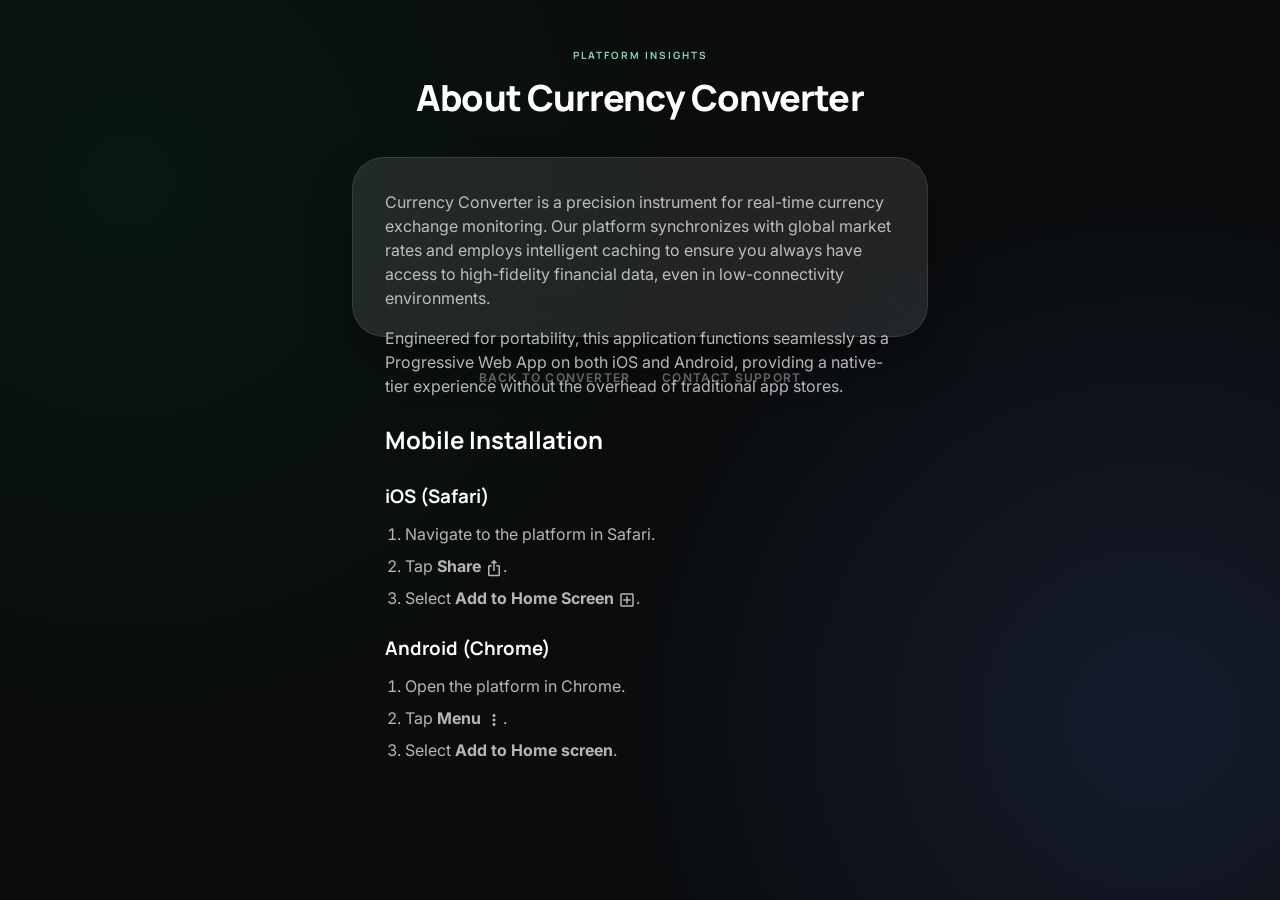
<file: about.html>
<!DOCTYPE html>
<html lang="en">
  <head>
    <!-- Google tag (gtag.js) -->
    <script
      async
      src="https://www.googletagmanager.com/gtag/js?id=G-BR9D7E8713"
    ></script>
    <script>
      window.dataLayer = window.dataLayer || [];
      function gtag() {
        dataLayer.push(arguments);
      }
      gtag("js", new Date());
      gtag("config", "G-BR9D7E8713");
    </script>
    <meta charset="UTF-8" />
    <meta
      name="apple-mobile-web-app-status-bar-style"
      content="black-translucent"
    />
    <meta
      name="viewport"
      content="initial-scale=1.0, viewport-fit=cover, user-scalable=no"
    />
    <title>About - Convert Capital</title>
    <link href="https://fonts.googleapis.com/css2?family=Manrope:wght@400;600;700;800&family=Inter:wght@400;500;600&display=swap" rel="stylesheet"/>
    <link href="https://fonts.googleapis.com/css2?family=Material+Symbols+Outlined:wght,FILL@100..700,0..1&display=swap" rel="stylesheet"/>
    <link rel="stylesheet" href="style.css">
    <meta name="theme-color" content="#0a0c0d" />
  </head>
  <body class="nebula-bg">
    <main class="main-layout">
      <div class="bg-decorative">
        <div class="decorative-bg-image"></div>
      </div>

      <div class="content-container">
        <section class="app-header">
          <p class="header-tagline">Platform Insights</p>
          <h2 class="app-title">About Currency Converter</h2>
        </section>

        <div class="glass-card">
          <p>
            Currency Converter is a precision instrument for real-time currency exchange monitoring. 
            Our platform synchronizes with global market rates and employs intelligent caching to ensure you always have access to high-fidelity financial data, even in low-connectivity environments.
          </p>

          <p>
            Engineered for portability, this application functions seamlessly as a Progressive Web App on both iOS and Android, providing a native-tier experience without the overhead of traditional app stores.
          </p>

          <h2>Mobile Installation</h2>

          <h3 class="font-semibold">iOS (Safari)</h3>
          <ol>
            <li>Navigate to the platform in Safari.</li>
            <li>
              Tap <strong>Share</strong>
              <span class="material-symbols-outlined" style="font-size: 18px; vertical-align: middle;">ios_share</span>.
            </li>
            <li>
              Select <strong>Add to Home Screen</strong>
              <span class="material-symbols-outlined" style="font-size: 18px; vertical-align: middle;">add_box</span>.
            </li>
          </ol>

          <h3 class="font-semibold">Android (Chrome)</h3>
          <ol>
            <li>Open the platform in Chrome.</li>
            <li>
              Tap <strong>Menu</strong>
              <span class="material-symbols-outlined" style="font-size: 18px; vertical-align: middle;">more_vert</span>.
            </li>
            <li>Select <strong>Add to Home screen</strong>.</li>
          </ol>
        </div>

        <div class="footer-nav">
          <a href="/Index.html">Back to Converter</a>
          <a href="contact.html">Contact Support</a>
        </div>
      </div>
    </main>
  </body>
</html>
</file>
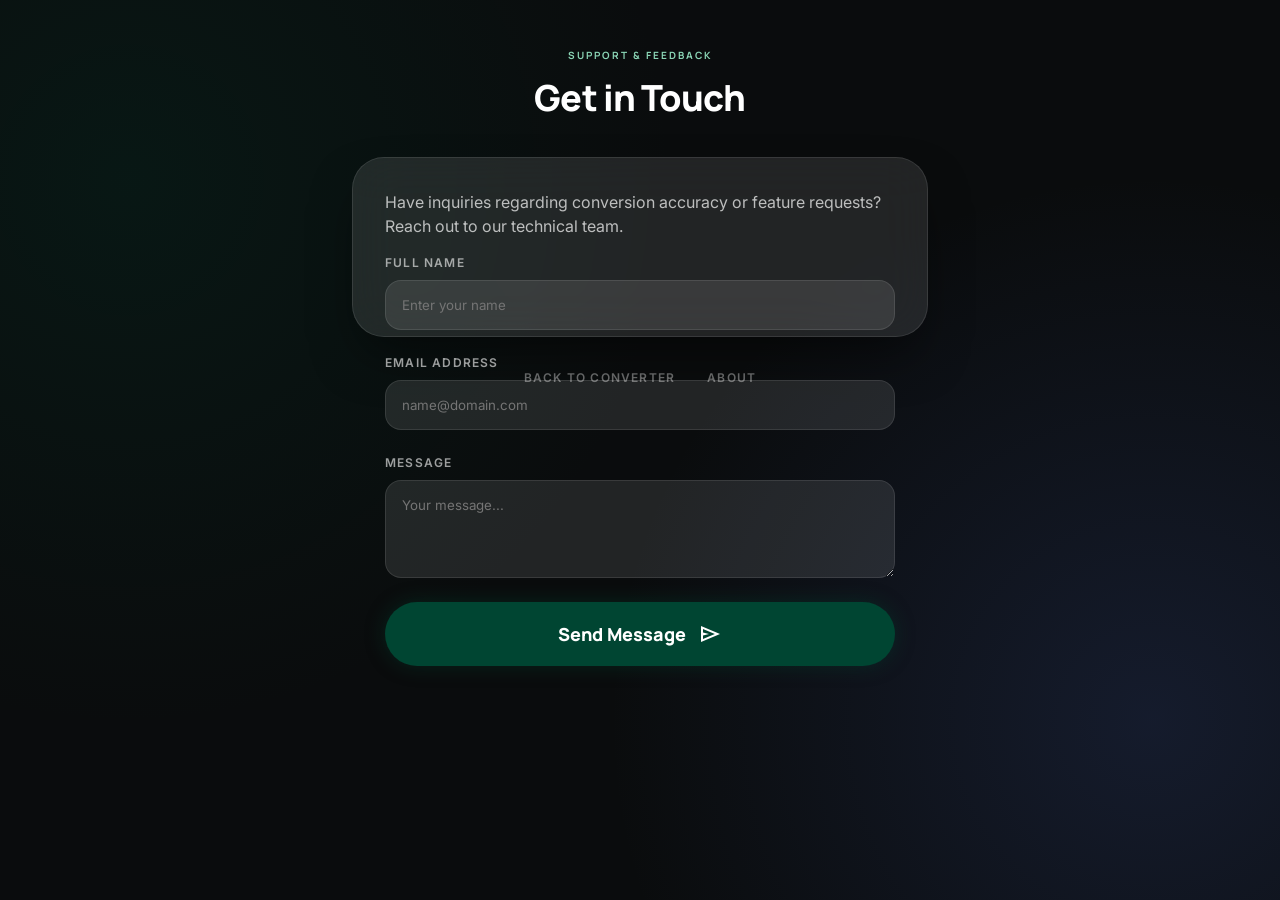
<file: contact.html>
<!DOCTYPE html>
<html lang="en">
  <head>
    <!-- Google tag (gtag.js) -->
    <script
      async
      src="https://www.googletagmanager.com/gtag/js?id=G-BR9D7E8713"
    ></script>
    <script>
      window.dataLayer = window.dataLayer || [];
      function gtag() {
        dataLayer.push(arguments);
      }
      gtag("js", new Date());

      gtag("config", "G-BR9D7E8713");
    </script>
    <meta charset="UTF-8" />
    <meta name="apple-mobile-web-app-status-bar-style" content="black-translucent" />
    <meta name="viewport" content="initial-scale=1.0, viewport-fit=cover, user-scalable=no"/>
    <title>Contact - Convert Capital</title>
    <link href="https://fonts.googleapis.com/css2?family=Manrope:wght@400;600;700;800&family=Inter:wght@400;500;600&display=swap" rel="stylesheet"/>
    <link href="https://fonts.googleapis.com/css2?family=Material+Symbols+Outlined:wght,FILL@100..700,0..1&display=swap" rel="stylesheet"/>
    <link rel="stylesheet" href="style.css">
    <meta name="theme-color" content="#0a0c0d" />
  </head>
  <body class="nebula-bg">
    <main class="main-layout">
      <div class="bg-decorative">
        <div class="decorative-bg-image"></div>
      </div>

      <div class="content-container">
        <section class="app-header">
          <p class="header-tagline">Support & Feedback</p>
          <h2 class="app-title">Get in Touch</h2>
        </section>

        <div class="glass-card">
          <p>Have inquiries regarding conversion accuracy or feature requests? Reach out to our technical team.</p>

          <form id="contactForm" name="contact" method="post" data-netlify="true" class="contact-form">
            <label for="name" class="label-text form-label">Full Name</label>
            <input type="text" id="name" name="name" class="text-input" placeholder="Enter your name" required />
            
            <label for="email" class="label-text form-label">Email Address</label>
            <input type="email" id="email" name="email" class="text-input" placeholder="name@domain.com" required />
            
            <label for="message" class="label-text form-label">Message</label>
            <textarea id="message" name="message" class="text-area" rows="4" placeholder="Your message..." required></textarea>
            
            <button type="submit" class="primary-action-btn" style="padding: 1.25rem;">
              <span>Send Message</span>
              <span class="material-symbols-outlined">send</span>
            </button>
          </form>
        </div>

        <div class="footer-nav">
          <a href="/Index.html">Back to Converter</a>
          <a href="about.html">About</a>
        </div>
      </div>

      <!-- Message Box -->
      <div id="messageBox" class="message-box hidden" role="alert">
        <span id="messageText" class="message-text-style"></span>
        <button class="btn-close-msg btn-close-msg-style">&times;</button>
      </div>
    </main>
    <script src="script.js" defer></script>
  </body>
</html>
</file>
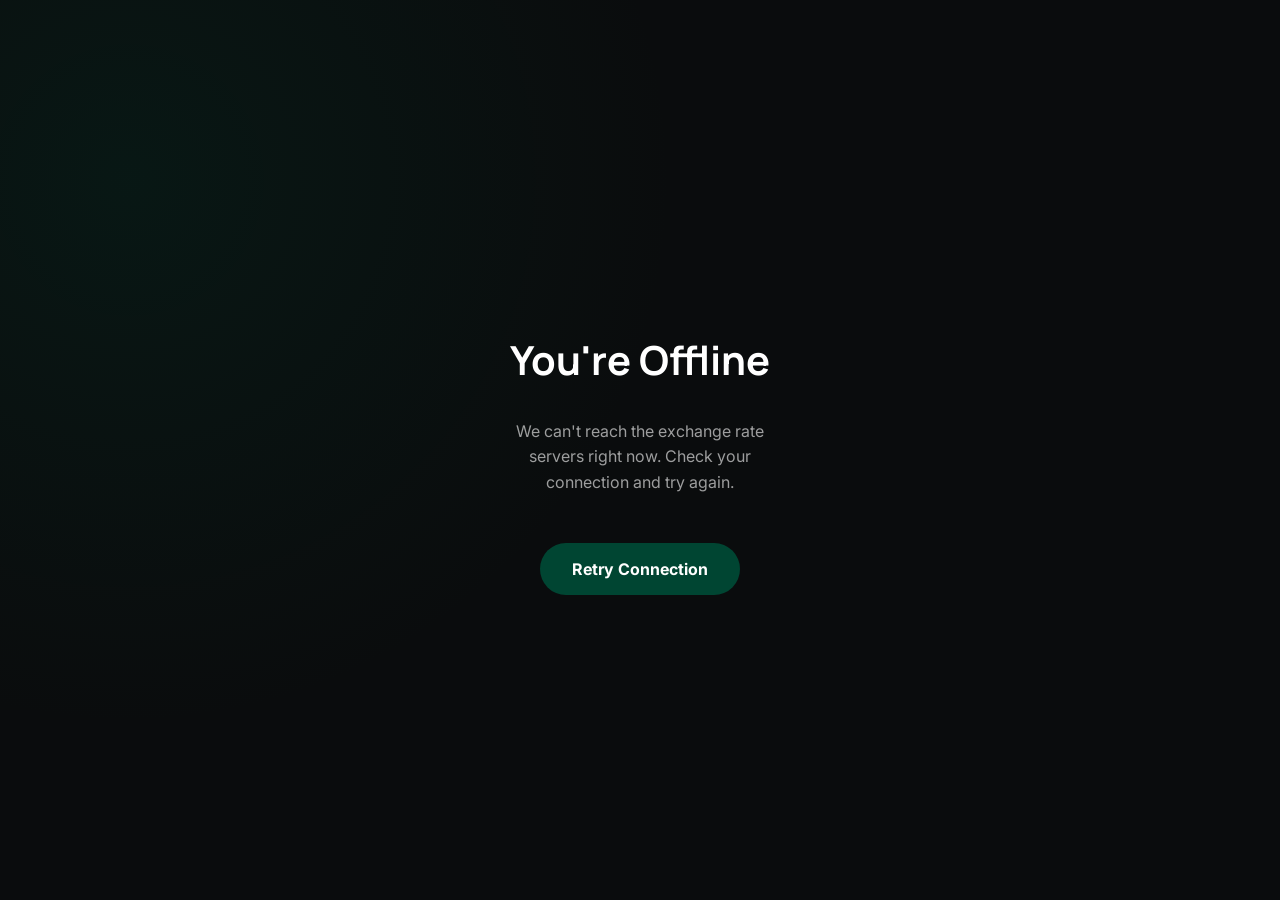
<file: offline.html>
<!DOCTYPE html>
<html lang="en">
<head>
    <meta charset="UTF-8">
    <meta name="viewport" content="width=device-width, initial-scale=1.0">
    <title>Offline - Currency Converter</title>
    <link href="https://fonts.googleapis.com/css2?family=Manrope:wght@800&family=Inter:wght@400&display=swap" rel="stylesheet"/>
    <style>
        body {
            background: radial-gradient(circle at 10% 20%, rgba(0, 69, 50, 0.2) 0%, transparent 40%), #0a0c0d;
            color: white;
            font-family: 'Inter', sans-serif;
            display: flex;
            flex-direction: column;
            align-items: center;
            justify-content: center;
            height: 100vh;
            margin: 0;
            text-align: center;
        }
        h1 { font-family: 'Manrope', sans-serif; font-size: 2.5rem; margin-bottom: 1rem; }
        p { color: rgba(255, 255, 255, 0.6); max-width: 300px; line-height: 1.6; }
        .btn { margin-top: 2rem; padding: 1rem 2rem; background: #004532; border: none; border-radius: 9999px; color: white; font-weight: bold; cursor: pointer; text-decoration: none; transition: background 0.2s; }
        .btn:hover { background: #065f46; }
    </style>
</head>
<body>
    <h1>You're Offline</h1>
    <p>We can't reach the exchange rate servers right now. Check your connection and try again.</p>
    <a href="/" class="btn">Retry Connection</a>
</body>
</html>
</file>
<file: style.css>
/* Universal Reset */
*, *::before, *::after {
    box-sizing: border-box;
    margin: 0;
    padding: 0;
}

:root {
    --primary: #004532;
    --primary-hover: #065f46;
    --primary-fixed-dim: #8bd6b6;
    --on-background: #191c1e;
    --bg-dark: #0a0c0d;
    --white-60: rgba(255, 255, 255, 0.6);
    --white-20: rgba(255, 255, 255, 0.2);
    --white-10: rgba(255, 255, 255, 0.1);
    
    --font-headline: 'Manrope', sans-serif;
    --font-body: 'Inter', sans-serif;
}

body {
    min-height: 100dvh;
    background-color: var(--on-background);
    font-family: var(--font-body);
    color: rgba(255, 255, 255, 0.8);
    overscroll-behavior-x: none;
    -webkit-tap-highlight-color: transparent;
    line-height: 1.5;
    -webkit-font-smoothing: antialiased;
}

.body-no-scroll { 
    overflow: hidden; 
}

.material-symbols-outlined {
    font-variation-settings: 'FILL' 0, 'wght' 400, 'GRAD' 0, 'opsz' 24;
}

.nebula-bg {
    background: radial-gradient(circle at 10% 20%, rgba(0, 69, 50, 0.2) 0%, transparent 40%),
                radial-gradient(circle at 90% 80%, rgba(64, 89, 170, 0.2) 0%, transparent 40%),
                var(--bg-dark);
}

/* SPA Navigation Containers */
.app-container {
    display: flex;
    width: 300%;
    height: 100%;
    transition: transform 0.5s cubic-bezier(0.19, 1, 0.22, 1);
    will-change: transform;
}

.app-container.show-log {
    transform: translateX(-33.333%);
}

.app-container.show-archive {
    transform: translateX(-66.666%);
}

.page-view {
    width: 33.333%;
    height: 100%;
    overflow-y: auto;
    -webkit-overflow-scrolling: touch;
    scrollbar-width: none; /* Firefox */
    -ms-overflow-style: none; /* IE/Edge */
}

.page-view::-webkit-scrollbar, 
.select-options::-webkit-scrollbar, 
.history-stack::-webkit-scrollbar,
.trip-log-stack::-webkit-scrollbar {
    display: none; /* Chrome, Safari, and Opera */
}

/* Side Tab Indicator */
.side-nav-tab {
    position: fixed;
    top: 50%;
    transform: translateY(-50%);
    background: var(--primary);
    padding: 1.5rem 0.5rem;
    display: flex;
    flex-direction: column;
    align-items: center;
    gap: 0.5rem;
    z-index: 1000;
    cursor: pointer;
    box-shadow: 0 0 20px rgba(0,0,0,0.5);
    transition: transform 0.4s cubic-bezier(0.19, 1, 0.22, 1), opacity 0.3s;
}

.side-nav-tab.right {
    right: 0;
    border-radius: 1.5rem 0 0 1.5rem;
}

.side-nav-tab.left {
    left: 0;
    border-radius: 0 1.5rem 1.5rem 0;
}

.side-nav-tab.hidden { 
    opacity: 0;
    pointer-events: none;
    transform: translateY(-50%) translateX(var(--hide-direction, 100%));
}

.side-nav-tab.right.hidden { 
    --hide-direction: 100%; 
}

.side-nav-tab.left.hidden { 
    --hide-direction: -100%; 
}

.tab-label {
    writing-mode: vertical-rl;
    text-transform: uppercase;
    font-size: 10px;
    font-weight: 800;
    letter-spacing: 0.1em;
}

/* Layout Containers */
.main-layout {
    min-height: 100vh;
    padding: 3rem 1.5rem 8rem;
    position: relative;
    overflow: hidden;
}

.bg-decorative {
    position: absolute;
    inset: 0;
    z-index: 0;
    pointer-events: none;
    opacity: 0.2;
}

.decorative-bg-image {
    width: 100%;
    height: 100%;
    background-image: url('https://lh3.googleusercontent.com/aida-public/[base64]');
    background-size: cover;
    background-position: center;
}

.content-container {
    max-width: 36rem;
    margin: 0 auto;
    position: relative;
    z-index: 10;
}

.content-container > * + * {
    margin-top: 2rem;
}

/* Header Styles */
.app-header {
    text-align: center;
}

.app-header > * + * {
    margin-top: 0.5rem;
}

.header-tagline {
    color: var(--primary-fixed-dim);
    font-family: var(--font-headline);
    font-weight: 700;
    text-transform: uppercase;
    letter-spacing: 0.2em;
    font-size: 10px;
}

.app-title {
    color: white;
    font-size: 2.25rem;
    font-family: var(--font-headline);
    font-weight: 800;
    letter-spacing: -0.025em;
}

/* Converter Cards */
.converter-stack > * + * {
    margin-top: 0.5rem;
}

.glass-card {
    background: var(--white-10);
    backdrop-filter: blur(24px);
    -webkit-backdrop-filter: blur(24px);
    border: 1px solid var(--white-10);
    border-radius: 2rem;
    padding: 2rem;
    position: relative;
    height: 180px;
    box-shadow: 0 25px 50px -12px rgba(0, 0, 0, 0.5);
    transition: z-index 0s;
}

.glass-card.dropdown-open {
    z-index: 150;
}

.card-header {
    display: flex;
    justify-content: space-between;
    align-items: center;
    margin-bottom: 1.5rem;
}

.label-text {
    color: var(--white-60);
    font-size: 0.75rem;
    font-weight: 600;
    text-transform: uppercase;
    letter-spacing: 0.1em;
}

.custom-select {
    position: relative;
    z-index: 30;
}

.select-trigger {
    background: var(--white-10);
    border: 1px solid var(--white-10);
    border-radius: 9999px;
    padding: 0.25rem 0.75rem 0.25rem 0.25rem;
    color: white;
    display: flex;
    align-items: center;
    gap: 0.5rem;
    cursor: pointer;
    font-family: var(--font-headline);
    font-size: 0.75rem;
    font-weight: 700;
    transition: all 0.2s ease;
}

.select-trigger:hover {
    background-color: var(--white-20);
    border-color: var(--primary-fixed-dim);
}

.flag-container {
    width: 1.75rem;
    height: 1.75rem;
    border-radius: 50%;
    overflow: hidden;
    background: var(--white-20);
}

.select-flag, .option-flag {
    width: 100%;
    height: 100%;
    object-fit: cover;
}

.select-options {
    position: absolute;
    top: calc(100% + 0.5rem);
    right: 0;
    background: #141617;
    border: 1px solid var(--white-10);
    border-radius: 1.25rem;
    padding: 0.5rem;
    min-width: 120px;
    box-shadow: 0 10px 25px rgba(0,0,0,0.5);
    max-height: 13.75rem;
    overflow-y: auto;
    scrollbar-width: none;
    -ms-overflow-style: none;
    transition: opacity 0.2s ease, transform 0.2s cubic-bezier(0.4, 0, 0.2, 1), visibility 0.2s;
    transform-origin: top right;
    opacity: 1;
    visibility: visible;
    transform: translateY(0) scale(1);
    pointer-events: auto;
    z-index: 100;
}

.scroll-indicator {
    position: sticky;
    left: 0;
    right: 0;
    display: flex;
    justify-content: center;
    align-items: center;
    height: 1.25rem;
    color: var(--primary-fixed-dim);
    pointer-events: none;
    z-index: 20;
    background: rgba(20, 22, 23, 0.8);
    backdrop-filter: blur(4px);
    font-size: 16px;
    transition: opacity 0.2s;
}

.scroll-indicator.up { 
    top: -0.5rem; 
    margin-bottom: 0.25rem; 
    border-radius: 0.75rem 0.75rem 0 0; 
}
.scroll-indicator.down { 
    bottom: -0.5rem; 
    margin-top: 0.25rem; 
    border-radius: 0 0 0.75rem 0.75rem; 
}

.select-options.hidden {
    display: block;
    opacity: 0;
    visibility: hidden;
    transform: translateY(-8px) scale(0.95);
    pointer-events: none;
}

.option {
    display: flex;
    align-items: center;
    gap: 0.5rem;
    padding: 0.5rem 0.75rem;
    border-radius: 0.75rem;
    cursor: pointer;
    color: white;
    font-size: 0.75rem;
    font-weight: 600;
    transition: background 0.2s;
}

.option:hover {
    background: var(--white-10);
}

.option-flag {
    width: 1rem;
    height: 1rem;
    border-radius: 50%;
}

.input-row {
    display: flex;
    align-items: flex-end;
    justify-content: space-between;
    gap: 1rem;
}

.amount-field {
    background: transparent;
    border: none;
    padding: 0;
    color: white;
    font-family: var(--font-headline);
    font-size: 3rem;
    font-weight: 700;
    line-height: 1;
    width: 100%;
}

.amount-input-group {
    display: flex;
    align-items: baseline;
}

.amount-symbol {
    font-family: var(--font-headline);
    font-size: 3rem;
    font-weight: 700;
    color: var(--white-60);
    margin-right: 0.25rem;
    line-height: 1;
}

.amount-field:focus {
    outline: none;
    box-shadow: none;
}

.amount-field::placeholder {
    color: var(--white-20);
}

.result-value {
    color: white;
    font-family: var(--font-headline);
    font-size: 3rem;
    font-weight: 700;
    overflow: hidden;
    text-overflow: ellipsis;
    white-space: nowrap;
    line-height: 1;
}

.result-value.result-pending {
    opacity: 0.3;
    filter: blur(2px);
    transform: scale(0.98);
    transition: all 0.3s ease;
}

.glass-card p {
    margin-bottom: 1rem;
    color: rgba(255, 255, 255, 0.7);
}

.glass-card h2, .glass-card h3 {
    color: white;
    font-family: var(--font-headline);
    margin-top: 1.5rem;
    margin-bottom: 0.75rem;
}

.form-label {
    margin-bottom: 0.5rem;
    display: block;
}

.glass-card ol {
    padding-left: 1.25rem;
    margin-bottom: 1.5rem;
    color: rgba(255, 255, 255, 0.7);
}

.glass-card li {
    margin-bottom: 0.5rem;
}

.contact-form {
    display: flex;
    flex-direction: column;
}

.text-input, .text-area {
    background: var(--white-10);
    border: 1px solid var(--white-10);
    border-radius: 1rem;
    padding: 1rem;
    color: white;
    width: 100%;
    margin-bottom: 1.5rem;
    font-family: var(--font-body);
    transition: border-color 0.2s;
}

.text-input:focus, .text-area:focus {
    outline: none;
    border-color: var(--primary-fixed-dim);
}

.history-section {
    margin-top: 2.5rem;
    animation: fadeIn 0.5s ease-out;
}

.history-header {
    display: flex;
    justify-content: space-between;
    align-items: center;
    margin-bottom: 1rem;
}

.history-actions {
    display: flex;
    gap: 0.5rem;
}

.btn-history-action {
    background: transparent;
    border: 1px solid var(--white-10);
    color: var(--white-60);
    font-size: 0.65rem;
    font-weight: 700;
    text-transform: uppercase;
    letter-spacing: 0.1em;
    padding: 0.25rem 0.75rem;
    border-radius: 9999px;
    cursor: pointer;
    transition: all 0.2s ease;
}

.btn-history-action:hover {
    color: white;
    background: var(--white-10);
    border-color: var(--white-20);
}

.history-stack {
    display: flex;
    flex-direction: column;
    gap: 0.75rem;
    overflow-y: auto;
    scrollbar-width: none;
    -ms-overflow-style: none;
}

.history-item {
    background: rgba(255, 255, 255, 0.03);
    backdrop-filter: blur(8px);
    -webkit-backdrop-filter: blur(8px);
    border: 1px solid var(--white-10);
    border-radius: 1.25rem;
    padding: 1rem 1.25rem;
    display: grid;
    grid-template-columns: 1.25fr auto 0.75fr auto;
    gap: 0.75rem;
    align-items: center;
    transition: all 0.2s ease;
    cursor: pointer;
}

.swipe-action-wrapper {
    position: relative;
    background-color: transparent;
    border-radius: 1.25rem;
    margin-bottom: 0.5rem;
    overflow: hidden;
}

.swipe-background-label {
    position: absolute;
    right: 0;
    top: 0;
    bottom: 0;
    width: 0;
    background-color: #ef4444;
    color: white;
    font-weight: 700;
    font-size: 0.75rem;
    display: flex;
    align-items: center;
    justify-content: flex-end;
    padding-right: 1.25rem;
    gap: 0.5rem;
    pointer-events: none;
    z-index: 1;
    white-space: nowrap;
    overflow: hidden;
    opacity: 0;
    visibility: hidden;
    transition: opacity 0s ease;
    border-radius: 1.25rem 0 0 1.25rem;
}

.history-item.log-item {
    position: relative;
    z-index: 2;
    background: rgba(255, 255, 255, 0.01);
    cursor: default;
    margin-bottom: 0;
    display: grid;
    grid-template-columns: auto 1fr auto 1fr;
    grid-template-rows: auto auto;
    gap: 0.25rem 0.75rem;
    align-items: center;
    transition: transform 0.2s ease-out, opacity 0.2s ease-out;
    touch-action: pan-y;
}

.log-note-container {
    grid-column: 2 / span 3;
}

.log-note-input {
    width: 100%;
    background: transparent;
    border: none;
    border-bottom: 1px solid transparent;
    color: var(--white-60);
    font-size: 0.75rem;
    padding: 2px 0;
    font-family: var(--font-body);
    transition: all 0.2s ease;
    resize: none;
    overflow: hidden;
    min-height: 1.125rem;
    display: block;
}

.log-note-input:focus {
    outline: none;
    color: white;
    border-bottom-color: var(--primary-fixed-dim);
}

.day-group-card {
    background: var(--white-10);
    backdrop-filter: blur(24px);
    -webkit-backdrop-filter: blur(24px);
    border: 1px solid var(--white-10);
    border-radius: 2rem;
    padding: 1.5rem;
    margin-bottom: 2rem;
    box-shadow: 0 15px 35px rgba(0, 0, 0, 0.3);
    animation: fadeIn 0.4s ease-out;
}

.day-group-card .day-header-grid {
    padding: 0 0.5rem;
    margin-bottom: 1.25rem;
    display: flex;
    justify-content: space-between;
    align-items: center;
    cursor: pointer;
}

.day-group-card.is-collapsed .day-items-stack {
    display: none;
}

.day-group-card.is-collapsed .day-header-grid {
    margin-bottom: 0.5rem;
}

.day-group-card.is-collapsed .day-footer-grid {
    margin-top: 0.5rem;
}

.collapse-icon {
    color: var(--white-60);
    transition: transform 0.3s ease;
    font-size: 20px;
}

.is-collapsed .collapse-icon {
    transform: rotate(180deg);
}

.day-footer-grid {
    margin-top: 1.25rem;
    padding: 0 0.5rem;
    border-top: 1px solid var(--white-10);
    display: flex;
    flex-direction: column;
    gap: 8px;
}

.footer-label-row {
    text-align: center;
}

.footer-amounts-row {
    display: grid;
    grid-template-columns: auto 1fr auto 1fr auto;
    gap: 0.75rem;
    align-items: start;
}

.grid-spacer { 
    display: block; 
}
.grid-spacer.w-20 { width: 20px; }
.grid-spacer.w-14 { width: 14px; }
.grid-spacer.w-28 { width: 28px; }

.header-tagline.day-date { 
    margin-bottom: 2px; 
    display: block; 
    white-space: nowrap; 
}

.header-tagline.day-total-label {
    margin-bottom: 2px;
    margin-top: 8px;
    display: block;
}

.history-amount.day-total { 
    font-size: 20px; 
}

.history-amount.spent-amount {
    font-size: 24px;
    font-weight: 800;
}

.history-item:hover {
    background: rgba(255, 255, 255, 0.07);
    border-color: var(--white-20);
    transform: translateY(-2px);
}

.history-add-btn {
    width: 28px;
    height: 28px;
    padding: 0 !important;
    display: flex;
    align-items: center;
    justify-content: center;
    background: var(--primary) !important;
    border: 2px solid var(--bg-dark) !important;
    border-radius: 50% !important;
    color: white !important;
    grid-row: span 2;
}

.log-item-icon {
    grid-row: span 2;
    color: var(--primary-fixed-dim);
}

.history-add-btn .material-symbols-outlined {
    font-size: 18px;
}

.history-details {
    display: flex;
    flex-direction: column;
    gap: 0.25rem;
}

.history-details.align-right { 
    text-align: right; 
}

.history-amount {
    color: white;
    font-family: var(--font-headline);
    font-weight: 700;
    font-size: 1rem;
}

.history-arrow {
    color: var(--primary-fixed-dim);
    font-size: 20px;
    font-variation-settings: 'wght' 400;
}

.history-meta {
    color: var(--white-60);
    font-size: 0.65rem;
    font-weight: 600;
    text-transform: uppercase;
    letter-spacing: 0.05em;
}

.hidden { 
    display: none; 
}

.message-box {
    position: fixed;
    bottom: 2rem;
    left: 50%;
    transform: translateX(-50%) translateY(0);
    z-index: 2000;
    width: 90%;
    max-width: 400px;
    padding: 1rem;
    border: 1px solid transparent;
    border-radius: 1rem;
    text-align: center;
    opacity: 1;
    visibility: visible;
    transition: opacity 0.3s ease, transform 0.3s ease, visibility 0.3s;
    backdrop-filter: blur(24px);
    -webkit-backdrop-filter: blur(24px);
    font-weight: 600;
    text-shadow: 0 1px 2px rgba(0, 0, 0, 0.5);
}

.message-box.hidden {
    opacity: 0;
    visibility: hidden;
    transform: translateX(-50%) translateY(10px);
    pointer-events: none;
}

.message-text-style {
    font-size: 0.875rem;
}

.msg-error { background-color: rgba(185, 28, 28, 0.4); border-color: #f87171; color: #fecaca; }
.msg-success { background-color: rgba(21, 128, 61, 0.4); border-color: #4ade80; color: #dcfce7; }
.msg-info { background-color: rgba(29, 78, 216, 0.4); border-color: #60a5fa; color: #dbeafe; }

.btn-close-msg {
    position: absolute;
    right: 0.5rem;
    top: 0.25rem;
    font-weight: 700;
    cursor: pointer;
    background: none;
    border: none;
    color: inherit;
}

.btn-close-msg-style {
    color: inherit;
}

.confirm-overlay {
    position: fixed;
    inset: 0;
    background: rgba(0, 0, 0, 0.7);
    backdrop-filter: blur(8px);
    -webkit-backdrop-filter: blur(8px);
    z-index: 3000;
    opacity: 0;
    visibility: hidden;
    transition: all 0.3s ease;
}

.confirm-overlay.visible {
    opacity: 1;
    visibility: visible;
}

.confirm-sheet {
    position: fixed;
    bottom: 0;
    left: 0;
    right: 0;
    background: rgba(255, 255, 255, 0.08);
    backdrop-filter: blur(32px);
    -webkit-backdrop-filter: blur(32px);
    border-top: 1px solid var(--white-10);
    border-radius: 2rem 2rem 0 0;
    padding: 2rem 1.5rem calc(2rem + env(safe-area-inset-bottom));
    z-index: 3001;
    transform: translateY(100%);
    transition: transform 0.4s cubic-bezier(0.19, 1, 0.22, 1);
    text-align: center;
}

.sheet-handle {
    width: 36px;
    height: 4px;
    background: var(--white-20);
    border-radius: 999px;
    margin: -1rem auto 1.5rem;
    cursor: grab;
    touch-action: none;
}

.confirm-sheet.visible {
    transform: translateY(0);
}

.confirm-sheet h3 { color: white; font-family: var(--font-headline); font-size: 1.5rem; margin-bottom: 0.5rem; font-weight: 800; }
.confirm-sheet p { color: var(--white-60); margin-bottom: 2rem; font-size: 0.875rem; }
.confirm-actions { display: flex; flex-direction: column; gap: 0.75rem; }

.btn-confirm-delete {
    background-color: #ef4444 !important;
    box-shadow: 0 10px 20px rgba(239, 68, 68, 0.2) !important;
}

.picker-backdrop {
    position: fixed;
    inset: 0;
    background-color: rgba(0, 0, 0, 0.6);
    backdrop-filter: blur(8px);
    -webkit-backdrop-filter: blur(8px);
    z-index: 1999;
    opacity: 0;
    transition: opacity 0.2s ease;
}

.picker-backdrop.visible {
    opacity: 1;
}

.category-picker {
    position: fixed;
    top: 50%;
    left: 50%;
    transform: translate(-50%, -50%);
    background: rgba(20, 22, 23, 0.95);
    backdrop-filter: blur(24px);
    -webkit-backdrop-filter: blur(24px);
    border: 1px solid var(--white-20);
    border-radius: 1.5rem;
    padding: 0.75rem;
    display: grid;
    grid-template-columns: repeat(3, 1fr);
    gap: 0.5rem;
    z-index: 2000;
    box-shadow: 0 10px 30px rgba(0,0,0,0.8);
    animation: pickerPop 0.2s cubic-bezier(0.17, 0.67, 0.83, 0.67);
}

@keyframes pickerPop {
    from { opacity: 0; transform: translate(-50%, -50%) scale(0.9); }
    to { opacity: 1; transform: translate(-50%, -50%) scale(1); }
}

.category-option {
    display: flex;
    flex-direction: column;
    align-items: center;
    gap: 0.25rem;
    padding: 0.75rem;
    border-radius: 1rem;
    cursor: pointer;
    transition: background 0.2s;
    color: white;
    border: none;
    background: transparent;
}

.category-option:hover { 
    background: var(--white-10); 
}
.category-option .material-symbols-outlined { 
    font-size: 24px; 
    color: var(--primary-fixed-dim); 
}
.category-option span:not(.material-symbols-outlined) { 
    font-size: 10px; 
    font-weight: 700; 
    text-transform: uppercase; 
}

.swap-container {
    height: 0;
    display: flex;
    justify-content: center;
    align-items: center;
    position: relative;
    z-index: 110;
}

.btn-swap {
    width: 3rem;
    height: 3rem;
    background-color: var(--primary);
    border-radius: 9999px;
    display: flex;
    align-items: center;
    justify-content: center;
    color: white;
    border: 4px solid var(--bg-dark);
    box-shadow: 0 0 15px rgba(0, 0, 0, 0.2);
    cursor: pointer;
    transition: all 0.2s;
}

.btn-swap:hover { 
    transform: scale(1.1); 
}
.btn-swap:active { 
    transform: scale(0.9); 
}

.primary-action-btn {
    width: 100%;
    padding: 1.5rem;
    background-color: var(--primary);
    color: white;
    font-family: var(--font-headline);
    font-weight: 800;
    font-size: 1.125rem;
    border: none;
    border-radius: 9999px;
    cursor: pointer;
    transition: all 0.2s;
    display: flex;
    align-items: center;
    justify-content: center;
    gap: 0.75rem;
    box-shadow: 0 0 20px rgba(0, 69, 50, 0.4);
}

.fill-icon {
    font-variation-settings: 'FILL' 1;
}

.primary-action-btn:hover { 
    background-color: var(--primary-hover); 
}
.primary-action-btn:active { 
    transform: scale(0.95); 
}

.primary-action-btn.btn-pulse {
    animation: buttonPulse 2s infinite;
}

@keyframes buttonPulse {
    0% {
        box-shadow: 0 0 0 0 rgba(139, 214, 182, 0.7);
        background-color: var(--primary);
    }
    50% {
        box-shadow: 0 0 0 10px rgba(139, 214, 182, 0);
        background-color: var(--primary-hover);
    }
    100% {
        box-shadow: 0 0 0 0 rgba(139, 214, 182, 0);
        background-color: var(--primary);
    }
}

.rate-info {
    color: var(--primary-fixed-dim);
    font-size: 10px;
    font-weight: 700;
    font-family: var(--font-headline);
    margin-bottom: 0;
    display: flex;
    flex-direction: column;
    align-items: flex-end;
}

.rate-last-updated {
    color: var(--white-60);
    font-size: 9px;
    font-weight: 500;
    margin-top: 2px;
}

.footer-nav {
    display: flex;
    justify-content: center;
    gap: 2rem;
    font-size: 0.75rem;
    font-weight: 600;
    text-transform: uppercase;
    letter-spacing: 0.1em;
}

.footer-nav a {
    color: rgba(255, 255, 255, 0.4);
    text-decoration: none;
    transition: color 0.2s;
}

.footer-nav a:hover { 
    color: var(--primary-fixed-dim); 
}

#loadingIndicator {
    position: absolute;
    top: 50%;
    left: 50%;
    transform: translate(-50%, -50%);
    z-index: 2100;
    background: rgba(10, 12, 13, 0.85);
    backdrop-filter: blur(12px);
    -webkit-backdrop-filter: blur(12px);
    padding: 0.75rem 1.5rem;
    border-radius: 9999px;
    border: 1px solid var(--primary-fixed-dim);
    display: flex;
    align-items: center;
    justify-content: center;
    gap: 0.5rem;
    color: var(--primary-fixed-dim);
    font-size: 0.75rem;
    box-shadow: 0 20px 40px rgba(0, 0, 0, 0.6);
    pointer-events: none;
    white-space: nowrap;
}

#loadingIndicator.hidden {
    display: none;
}

.loader-small {
    transform: scale(0.5);
}

.btn-spinner {
    margin-left: 0 !important;
    margin-right: 0.5rem;
}

.loader {
  border: 4px solid #f3f3f3;
  border-top: 4px solid #3498db;
  border-radius: 50%;
  width: 24px;
  height: 24px;
  animation: spin 1s linear infinite;
  display: inline-block;
  vertical-align: middle;
  margin-left: 8px;
}

@keyframes spin {
  0% { transform: rotate(0deg); }
  100% { transform: rotate(360deg); }
}

@keyframes fadeIn {
  from { opacity: 0; transform: translateY(10px); }
  to { opacity: 1; transform: translateY(0); }
}

@keyframes scaleBounce {
  0% { transform: scale(1); }
  50% { transform: scale(1.04); }
  100% { transform: scale(1); }
}

.animate-scale {
  animation: scaleBounce 0.6s ease-out;
}

@keyframes glowGreen {
  0% { text-shadow: none; }
  50% { text-shadow: 0 0 8px var(--primary-fixed-dim), 0 0 12px var(--primary-fixed-dim); }
  100% { text-shadow: none; }
}

.animate-glow {
  animation: glowGreen 0.6s ease-out;
}

.budget-progress-container {
    width: 100%;
    height: 8px;
    background: var(--white-10);
    border-radius: 4px;
    overflow: hidden;
}

.budget-progress-bar {
    height: 100%;
    background: linear-gradient(90deg, var(--primary-fixed-dim), #4ade80);
    border-radius: 4px;
    transition: width 0.5s cubic-bezier(0.4, 0, 0.2, 1), background 0.3s ease;
}

.budget-progress-bar.is-critical {
    background: linear-gradient(90deg, #ef4444, #dc2626);
}

.budget-progress-bar.is-warning {
    background: linear-gradient(90deg, #facc15, #fde047);
}

/* New styles for budget input groups */
.budget-input-group {
    display: flex;
    flex-direction: column;
    gap: 0.5rem;
    margin-bottom: 1rem; /* Adjust as needed */
}

.budget-input-group .label-text {
    margin-bottom: 0.25rem;
}

.input-pair {
    display: flex;
    gap: 1rem;
    width: 100%;
}

.input-pair .amount-input-group {
    flex: 1;
    display: flex;
    align-items: center;
    background: var(--white-10);
    border: 1px solid var(--white-10);
    border-radius: 1rem;
    padding: 0.5rem 1rem;
    min-height: 3.5rem;
}

.input-pair .amount-input-group .amount-symbol {
    font-size: 1.25rem; /* Smaller for budget fields */
    margin-right: 0.5rem;
    color: var(--white-60);
    line-height: 1;
}

.input-pair .amount-input-group .budget-input {
    background: transparent;
    border: none;
    padding: 0;
    margin: 0;
    color: white;
    font-family: var(--font-body);
    font-size: 1rem;
    width: 100%;
    line-height: 1;
}

.input-pair .amount-input-group .budget-input:focus {
    outline: none;
    box-shadow: none;
}

.budget-input::placeholder {
    font-size: 0.85rem;
    color: var(--white-20);
}

.input-pair .amount-input-group .text-input {
    margin-bottom: 0;
}

/* Archive Specific Styles */
.archive-stats-grid {
    display: flex;
    flex-direction: column;
    gap: 0.5rem;
    margin-top: 1rem;
}

.category-chart-row {
    display: flex;
    align-items: center;
    gap: 0.75rem;
}

.chart-bar-bg {
    flex: 1;
    height: 6px;
    background: var(--white-10);
    border-radius: 3px;
    overflow: hidden;
}

.chart-bar-fill {
    height: 100%;
    background: var(--primary-fixed-dim);
    border-radius: 3px;
}

input::-webkit-outer-spin-button,
input::-webkit-inner-spin-button {
    -webkit-appearance: none;
}
</file>
